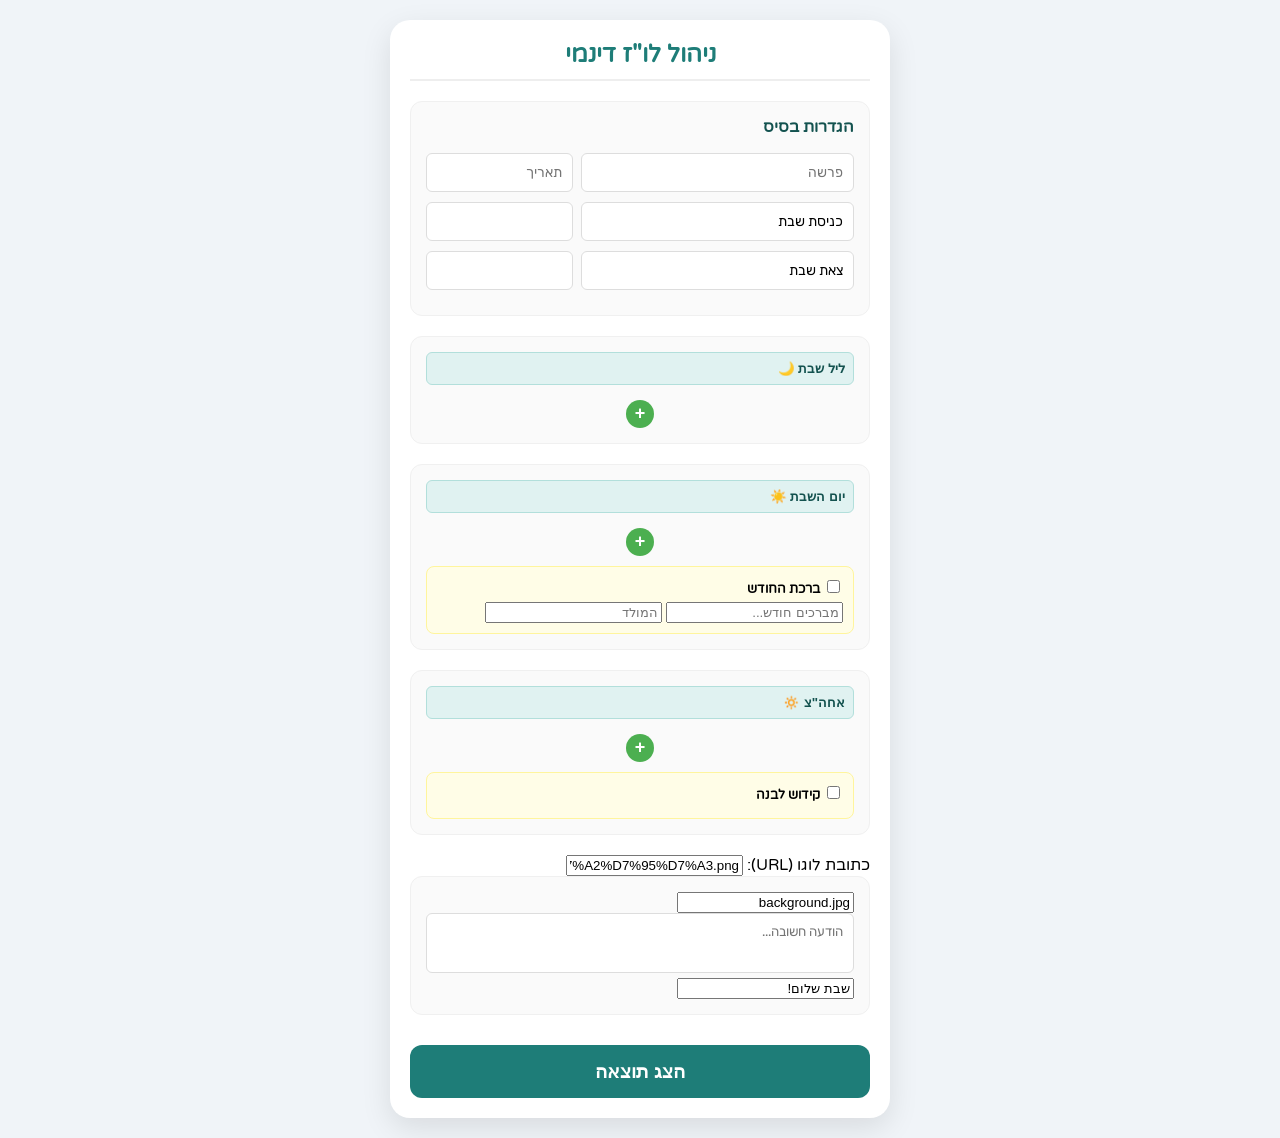
<file: index.html>
<!DOCTYPE html>
<html lang="he" dir="rtl">
<head>
    <meta charset="UTF-8">
    <title>עריכת לו"ז שבת</title>
    <link href="https://fonts.googleapis.com/css2?family=Rubik:wght@400;700&display=swap" rel="stylesheet">
    <link href="https://fonts.googleapis.com/css2?family=Varela+Round&display=swap" rel="stylesheet">
    <link rel="stylesheet" href="style.css">
</head>
<body class="edit-mode">
    <div class="edit-container">
        <h2 class="edit-title">ניהול לו"ז דינמי</h2>
        
        <div class="edit-section">
            <h3>הגדרות בסיס</h3>
            <div class="edit-row"><input type="text" id="header" placeholder="פרשה"><input type="text" id="hebDate" placeholder="תאריך"></div>
            <div class="edit-row"><input type="text" id="candlesLabel" value="כניסת שבת"><input type="text" id="candlesTime"></div>
            <div class="edit-row"><input type="text" id="havdalahLabel" value="צאת שבת"><input type="text" id="havdalahTime"></div>
        </div>
        
        <div class="edit-section">
            <input type="text" class="section-title-input" id="nightTitle" value="ליל שבת 🌙">
            <div id="night-rows-edit"></div>
            <button class="add-row-btn" onclick="addRow('night-rows-edit')">+</button>
        </div>
        
        <div class="edit-section">
            <input type="text" class="section-title-input" id="dayTitle" value="יום השבת ☀️">
            <div id="day-rows-edit"></div>
            <button class="add-row-btn" onclick="addRow('day-rows-edit')">+</button>
            <div class="special-box">
                <label><input type="checkbox" id="showBirkat"> ברכת החודש</label>
                <input type="text" id="birkatTitle" placeholder="מברכים חודש...">
                <input type="text" id="moladText" placeholder="המולד">
            </div>
        </div>
        
        <div class="edit-section">
            <input type="text" class="section-title-input" id="afternoonTitle" value="אחה&quot;צ 🔅">
            <div id="afternoon-rows-edit"></div>
            <button class="add-row-btn" onclick="addRow('afternoon-rows-edit')">+</button>
            <div class="special-box"><label><input type="checkbox" id="showLevana"> קידוש לבנה</label></div>
        </div>
        
        <div class="form-group">
           <label>כתובת לוגו (URL):</label>
            <input type="text" id="logoUrl" value="https://raw.githubusercontent.com/ahstern100/LevHamaof/refs/heads/main/%D7%9C%D7%95%D7%92%D7%95%20%D7%9C%D7%91%20%D7%94%D7%9E%D7%A2%D7%95%D7%A3.png">
</div>
        
        <div class="edit-section">
            <input type="text" id="bgImage" value="background.jpg">
            <textarea id="notice" placeholder="הודעה חשובה..."></textarea>
            <input type="text" id="footerText" value="שבת שלום!">
        </div>
        
        <button class="save-btn" onclick="saveAndShow()">הצג תוצאה</button>
    </div>
    <script src="edit.js"></script>
</body>
</html>
</file>
<file: style.css>
/* --- הגדרות משתנים וכללי --- */
:root {
    --primary-teal: #1e7d78;
    --dark-teal: #13524f;
    --accent-gold: #b38e5d;
    --text-dark: #1a3c34;
    --card-bg: rgba(255, 255, 255, 0.95);
}

* {
    box-sizing: border-box;
}

body {
    margin: 0;
    padding: 0;
    font-family: 'Varela Round', sans-serif;
    direction: rtl;
    min-height: 100vh;
    background-size: cover;
    background-position: center;
    background-attachment: fixed;
    background-repeat: no-repeat;
    display: flex;
    flex-direction: column;
    justify-content: flex-start;
    align-items: center;
}

/* --- עיצוב דף העריכה (index.html) --- */
.edit-mode {
    background: #f0f4f8;
    display: block; /* מאפשר גלילה בדף ארוך */
    padding: 20px 10px;
}

.edit-container {
    max-width: 500px;
    width: 100%;
    margin: 0 auto;
    background: white;
    padding: 20px;
    border-radius: 20px;
    box-shadow: 0 10px 30px rgba(0,0,0,0.1);
}

.edit-title {
    color: var(--primary-teal);
    text-align: center;
    margin-top: 0;
    border-bottom: 2px solid #eee;
    padding-bottom: 10px;
}

.edit-section {
    margin-bottom: 20px;
    padding: 15px;
    border: 1px solid #f0f0f0;
    border-radius: 12px;
    background: #fafafa;
}

.edit-section h3 {
    margin-top: 0;
    font-size: 1rem;
    color: var(--dark-teal);
}

.edit-row {
    display: flex;
    gap: 8px;
    margin-bottom: 10px;
    align-items: center;
}

.edit-row input {
    padding: 10px;
    border: 1px solid #ddd;
    border-radius: 6px;
    font-family: 'Rubik';
    font-size: 14px;
    min-width: 0; /* קריטי למניעת חריגה במובייל */
}

.edit-row input[type="text"]:first-child {
    flex: 2; /* שדה התיאור רחב יותר */
}

.edit-row input[type="text"]:nth-child(2) {
    flex: 1; /* שדה הזמן צר יותר */
}

.section-title-input {
    background: #e0f2f1;
    border: 1px solid #b2dfdb;
    font-weight: bold;
    padding: 8px;
    width: 100%;
    border-radius: 6px;
    margin-bottom: 15px;
    color: var(--dark-teal);
}

/* כפתורי הוספה והסרה */
.add-row-btn {
    background: #4caf50;
    color: white;
    border: none;
    border-radius: 50%;
    width: 28px;
    height: 28px;
    cursor: pointer;
    font-weight: bold;
    font-size: 18px;
    display: block;
    margin: 0 auto;
}

.remove-row-btn {
    background: #f44336;
    color: white;
    border: none;
    border-radius: 50%;
    width: 24px;
    height: 24px;
    cursor: pointer;
    font-weight: bold;
    flex-shrink: 0;
}

.special-box {
    background: #fffde7;
    padding: 10px;
    margin-top: 10px;
    border-radius: 8px;
    border: 1px solid #fff59d;
}

.special-box label {
    font-size: 13px;
    font-weight: bold;
    display: block;
    margin-bottom: 5px;
}

textarea {
    width: 100%;
    height: 60px;
    padding: 10px;
    border: 1px solid #ddd;
    border-radius: 6px;
    font-family: 'Rubik';
    resize: none;
}

.save-btn {
    background: var(--primary-teal);
    color: white;
    border: none;
    padding: 15px;
    width: 100%;
    border-radius: 12px;
    font-size: 1.2rem;
    font-weight: bold;
    cursor: pointer;
    margin-top: 10px;
}

/* --- עיצוב דף התוצאה (result.html) --- */
.container {
    width: 95%;
    max-width: 390px;
    margin: 10px auto;
    padding: 15px;
    border-radius: 40px;
    text-align: center;
    background: rgba(255, 255, 255, 0.1);
    position: relative;
}

.header-main {
    background: var(--primary-teal);
    color: white;
    padding: 6px 25px;
    border-radius: 50px;
    font-size: 1.6rem;
    font-weight: 900;
    display: inline-block;
    box-shadow: 0 4px 15px rgba(0,0,0,0.2);
    border: 3px solid yellow; /* ירוק בהיר (Teal בהיר) */
    
    /* אופציונלי: הוספת "הילה" פנימית לתוספת חיות */
    box-shadow: 0 4px 15px rgba(0,0,0,0.2), inset 0 0 10px rgba(255,255,255,0.2);
}

.date-pill {
    background: white;
    color: var(--accent-gold);
    padding: 3px 20px;
    border-radius: 20px;
    font-size: 0.85rem;
    font-weight: 700;
    display: inline-block;
    margin: 5px 0 15px;
    box-shadow: 0 2px 8px rgba(0,0,0,0.1);
}

/* אליפסת זמנים עליונה */
.shabbat-times-pill {
    display: flex;
    background: white;
    border-radius: 50px;
    margin: 0 auto 15px;
    width: fit-content;
    align-items: center;
    border: 1px solid #eee;
    box-shadow: 0 4px 12px rgba(0,0,0,0.1);
}

.time-section {
    padding: 5px 15px;
}

.divider {
    width: 1px;
    height: 35px;
    background: #ddd;
}

.time-label {
    font-size: 0.75rem;
    color: #d32f2f;
    font-weight: 800;
    display: block;
    margin-bottom: -2px;
}

.time-value {
    font-size: 1.5rem;
    font-weight: 900;
    color: var(--text-dark);
}

/* גריד הכרטיסים */
.schedule-grid {
    display: grid;
    grid-template-columns: 1fr 1fr;
    gap: 12px;
}

.card {
    background: var(--card-bg);
    padding: 10px;
    border-radius: 18px;
    box-shadow: 0 6px 20px rgba(0,0,0,0.1);
    text-align: right;
}

.full-height {
    grid-row: span 2;
}

.card-title {
    font-size: 1.1rem;
    font-weight: 900;
    margin-bottom: 10px;
    text-align: right;
    padding-right: 5px;
    border-bottom: 1px solid rgba(0,0,0,0.5);
    padding-bottom: 5px;
}

.night { color: var(--dark-teal); }
.day { color: #d66a1a; }
.afternoon { color: #8137a5; }

/* שורות הלו"ז */
.row {
    display: flex;
    justify-content: space-between;
    flex-direction: row-reverse;
    margin-bottom: 4px;
    font-size: 0.85rem;
    font-weight: 600;
    color: var(--text-dark);
    align-items: center;
}

.row .time {
    color: var(--primary-teal);
    font-weight: 800;
    margin-left: 0;
    margin-right: 10px;
    direction: rtl;
    text-align: left;
}

.row span:last-child {
    text-align: right;
    flex-grow: 1;
}

/* קונטיינרים משניים (ברכת החודש/לבנה) */
.sub-container {
    margin-top: 6px;
    padding: 5px;
    background: #fff9c4;
    border-radius: 15px;
    border: 1px dashed #fbc02d;
    text-align: center;
}

.sub-title {
    font-weight: 800;
    font-size: 0.85rem;
    color: #f57f17;
}

.sub-text {
    font-size: 0.75rem;
    color: #5d4037;
    margin-top: 2px;
}

/* הודעות ותחתית */
.footer-notice {
    background: white;
    margin-top: 10px;
    padding: 7px;
    border-radius: 15px;
    border-right: 6px solid #ffa000;
    font-size: 0.75rem;
    font-weight: 800;
    display: flex;
    justify-content: center;
    align-items: center;
    box-shadow: 0 4px 10px rgba(0,0,0,0.1);
}

.footer-btn {
    background: var(--dark-teal);
    color: white;
    padding: 8px 35px;
    border-radius: 50px;
    font-size: 1.2rem;
    font-weight: 900;
    margin-top: 12px;
    display: inline-block;
    box-shadow: 0 4px 15px rgba(0,0,0,0.2);
}

.logo-wrapper {
    position: absolute;
    top: 20px;
    right: 20px;
    background-color: #f5f5f5; /* אפור בהיר אחיד */
    padding: 10px;
    border-radius: 15px; /* פינות מעוגלות */
    box-shadow: 0 4px 10px rgba(0,0,0,0.15); /* צל עדין לתחושת עומק */
    z-index: 100;
    display: flex;
    align-items: center;
    justify-content: center;
}

.logo-wrapper img {
    max-width: 70px; /* גודל הלוגו בתוך התיבה */
    height: auto;
    display: block;
}

/* התאמה לנייד */
@media (max-width: 600px) {
    .logo-wrapper {
        top: 10px;
        right: 10px;
        padding: 6px;
    }
    .logo-wrapper img {
        max-width: 50px;
    }
}

/* כפתור חזרה לעריכה */
.back-to-edit {
    position: fixed;
    top: 15px;
    left: 15px;
    background: rgba(0,0,0,0.6);
    color: white;
    padding: 10px 18px;
    border-radius: 30px;
    text-decoration: none;
    font-size: 0.85rem;
    font-weight: bold;
    opacity: 0;
    transition: opacity 0.3s;
    z-index: 1000;
}

body:hover .back-to-edit {
    opacity: 1;
}

/* התאמה למסכים קטנים מאוד */
@media (max-width: 380px) {
    .header-main { font-size: 1.5rem; }
    .time-value { font-size: 1.2rem; }
    .row { font-size: 0.85rem; }
}

@media print {
    /*body { background: white !important; } /* חוסך דיו */
    .container {
        width: 100%;
        max-width: 100%;
        box-shadow: none;
        margin: 0;
        padding: 0;
    }
    .back-to-edit, .download-btns { display: none; } /* הסתרת כפתורים בהדפסה */
}
</file>
